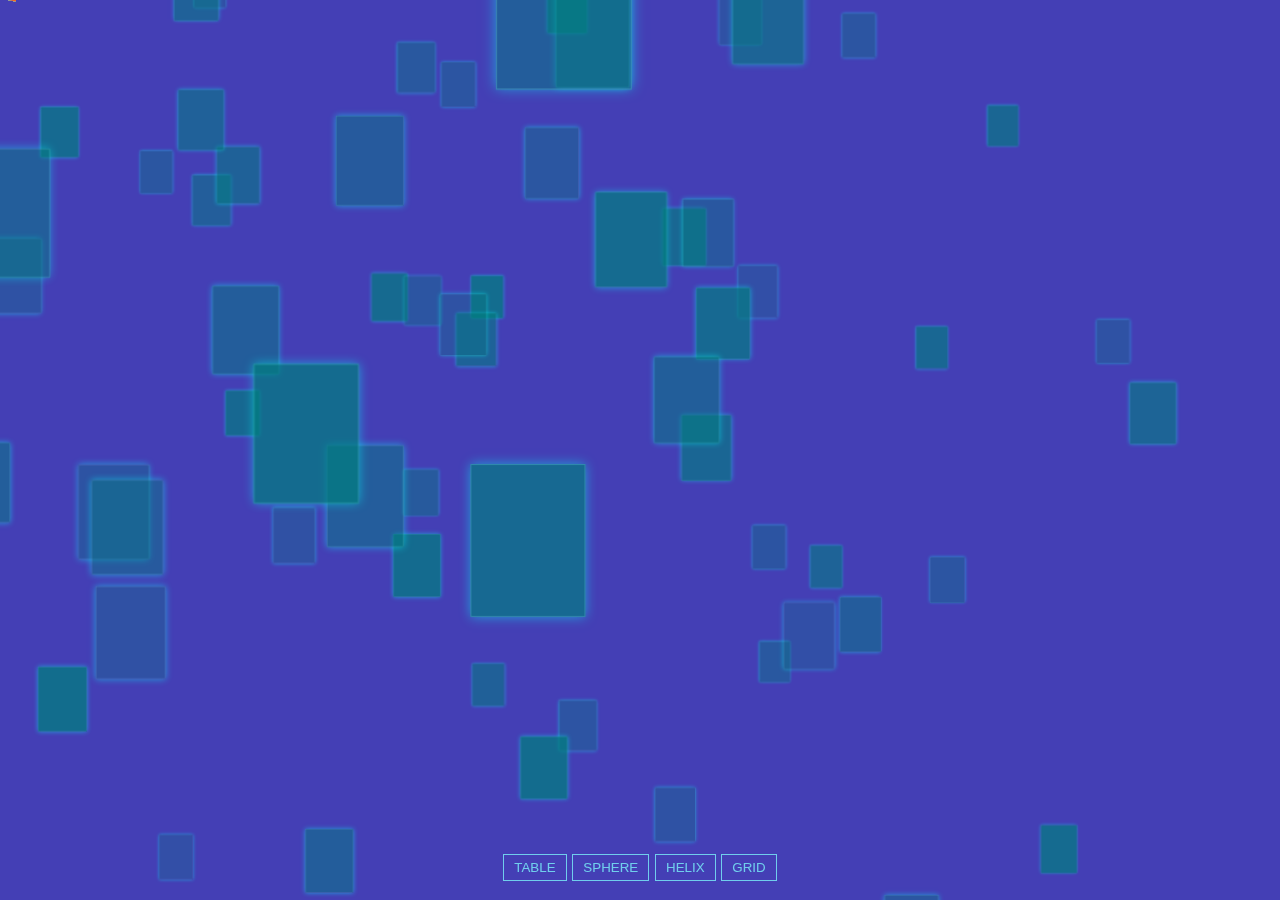
<file: index.html>
<!DOCTYPE html>
<html>

<head>
	<title>蒲菲特-20周年庆典🎉🎉🎉</title>
	<meta charset="utf-8">
	<meta name="viewport" content="width=device-width, user-scalable=no, minimum-scale=1.0, maximum-scale=1.0">
	<link type="text/css" rel="stylesheet" href="sahua.css">
	<link type="text/css" rel="stylesheet" href="main.css">
</head>

<body>
	<div class="confetti-land" id="confetti-land"></div>


	<!-- <div id="info"><a href="https://threejs.org" target="_blank" rel="noopener">three.js</a> css3d - periodic table.
	</div> -->
	<div id="container"></div>
	<div id="menu">
		<button id="table">TABLE</button>
		<button id="sphere">SPHERE</button>
		<button id="helix">HELIX</button>
		<button id="grid">GRID</button>
	</div>


	</div>

	<script type="module">

		import * as THREE from './three.module.js';

		import { TWEEN } from './tween.module.min.js';
		import { TrackballControls } from './TrackballControls.js';
		import { CSS3DRenderer, CSS3DObject } from './CSS3DRenderer.js';

		const table = [];
		const total = 100; // 总数
		const max = 180; // 最合适数值
		let start_index = 0;
		if (max > total) {
			start_index = Math.floor((max - total) / 2)
		}
		for (let i = start_index; i < start_index + total; i++) {
			table.push('picture', 'name', 'detail', i % 18, Math.ceil((i + 1) / 18))
		}

		let camera, scene, renderer;
		let controls;

		const objects = [];
		const nodelist = [];
		const targets = { table: [], sphere: [], helix: [], grid: [] };

		init();
		animate();

		function init() {

			camera = new THREE.PerspectiveCamera(40, window.innerWidth / window.innerHeight, 1, 10000);
			camera.position.z = 3000;

			scene = new THREE.Scene();

			// table

			for (let i = 0; i < table.length; i += 5) {

				const element = document.createElement('div');
				element.className = 'element';
				element.style.backgroundColor = 'rgba(0,127,127,' + (Math.random() * 0.5 + 0.25) + ')';

				const number = document.createElement('div');
				number.className = 'number';
				number.textContent = (i / 5) + 1; // 编号
				// element.appendChild(number);

				const symbol = document.createElement('div');
				symbol.className = 'symbol';
				const img = document.createElement('img');
				symbol.appendChild(img) // 内容 可换成头像
				element.appendChild(symbol);

				const details = document.createElement('div');
				details.className = 'details';
				// details.innerHTML = table[i + 1] + '<br>' + table[i + 2]; 
				details.innerHTML = 'PFT' // 昵称吧，细节
				element.appendChild(details);
				nodelist.push({
					picture: img,
					name: details
				})

				const objectCSS = new CSS3DObject(element);
				objectCSS.position.x = Math.random() * 4000 - 2000;
				objectCSS.position.y = Math.random() * 4000 - 2000;
				objectCSS.position.z = Math.random() * 4000 - 2000;
				scene.add(objectCSS);

				objects.push(objectCSS);

				//

				const object = new THREE.Object3D();
				object.position.x = (table[i + 3] * 140) - 1230;
				object.position.y = - (table[i + 4] * 180) + 1020;

				targets.table.push(object);

			}

			// sphere

			const vector = new THREE.Vector3();

			for (let i = 0, l = objects.length; i < l; i++) {

				const phi = Math.acos(- 1 + (2 * i) / l);
				const theta = Math.sqrt(l * Math.PI) * phi;

				const object = new THREE.Object3D();

				object.position.setFromSphericalCoords(800, phi, theta);

				vector.copy(object.position).multiplyScalar(2);

				object.lookAt(vector);

				targets.sphere.push(object);

			}

			// helix

			for (let i = 0, l = objects.length; i < l; i++) {

				const theta = i * 0.175 + Math.PI;
				const y = - (i * 8) + 450;

				const object = new THREE.Object3D();

				object.position.setFromCylindricalCoords(900, theta, y);

				vector.x = object.position.x * 2;
				vector.y = object.position.y;
				vector.z = object.position.z * 2;

				object.lookAt(vector);

				targets.helix.push(object);

			}

			// grid

			for (let i = 0; i < objects.length; i++) {

				const object = new THREE.Object3D();

				object.position.x = ((i % 5) * 400) - 800;
				object.position.y = (- (Math.floor(i / 5) % 5) * 400) + 800;
				object.position.z = (Math.floor(i / 25)) * 1000 - 2000;

				targets.grid.push(object);

			}

			//

			renderer = new CSS3DRenderer();
			renderer.setSize(window.innerWidth, window.innerHeight);
			document.getElementById('container').appendChild(renderer.domElement);

			//

			controls = new TrackballControls(camera, renderer.domElement);
			controls.minDistance = 500;
			controls.maxDistance = 6000;
			controls.addEventListener('change', render);

			const buttonTable = document.getElementById('table');
			buttonTable.addEventListener('click', function () {

				transform(targets.table, 2000);

			});

			const buttonSphere = document.getElementById('sphere');
			buttonSphere.addEventListener('click', function () {

				transform(targets.sphere, 2000);

			});

			const buttonHelix = document.getElementById('helix');
			buttonHelix.addEventListener('click', function () {

				transform(targets.helix, 2000);

			});

			const buttonGrid = document.getElementById('grid');
			buttonGrid.addEventListener('click', function () {

				transform(targets.grid, 2000);

			});

			transform(targets.table, 2000);

			//

			window.addEventListener('resize', onWindowResize);

		}

		function transform(targets, duration) {

			TWEEN.removeAll();

			for (let i = 0; i < objects.length; i++) {

				const object = objects[i];
				const target = targets[i];

				new TWEEN.Tween(object.position)
					.to({ x: target.position.x, y: target.position.y, z: target.position.z }, Math.random() * duration + duration)
					.easing(TWEEN.Easing.Exponential.InOut)
					.start();

				new TWEEN.Tween(object.rotation)
					.to({ x: target.rotation.x, y: target.rotation.y, z: target.rotation.z }, Math.random() * duration + duration)
					.easing(TWEEN.Easing.Exponential.InOut)
					.start();

			}

			new TWEEN.Tween(this)
				.to({}, duration * 2)
				.onUpdate(render)
				.start();

		}

		function onWindowResize() {

			camera.aspect = window.innerWidth / window.innerHeight;
			camera.updateProjectionMatrix();

			renderer.setSize(window.innerWidth, window.innerHeight);

			render();

		}

		function animate() {

			requestAnimationFrame(animate);

			TWEEN.update();

			controls.update();

		}

		function render() {

			renderer.render(scene, camera);

		}


		let html = '';
		for (let i = 0; i < 80; i++) {
			html += '<div class="confetti"></div>'
		}
		document.getElementById('confetti-land').innerHTML = html;
		var confettiPlayers = [];

		function makeItConfetti() {
			var confetti = document.querySelectorAll('.confetti');

			if (!confetti[0].animate) {
				return false;
			}

			for (var i = 0, len = confetti.length; i < len; ++i) {
				var confettiarr = confetti[i];
				confettiarr.innerHTML = '<div class="rotate"><div class="askew"></div></div>';
				var scale = Math.random() * .8 + .2;
				var player = confettiarr.animate([
					{ transform: 'translate3d(' + (i / len * 100) + 'vw,0,0) scale(' + scale + ')', opacity: scale },
					{ transform: 'translate3d(' + (i / len * 100 + 10) + 'vw,100vh,0) scale(' + scale + ')', opacity: 1 }
				], {
					duration: Math.random() * 3000 + 3000,
					iterations: Infinity,
					delay: -(Math.random() * 5000)
				});


				confettiPlayers.push(player);
			}
		}

		makeItConfetti();


		setTimeout(() => {
			const { name, picture } = nodelist[0];
			name.innerHTML = '熊孩子他哥'
			name.style.opacity = 1;
			picture.style.transform = 'scale(1)';
			picture.style.opacity = 1;
			picture.setAttribute("src", "https://thirdwx.qlogo.cn/mmopen/vi_32/Q0j4TwGTfTLlztvlBgajZNGs0iamC2Ofq27gccnHBs0UJqzvAbWl7jJ6rlicSia53KmfDcibxbXDanj1ecQ2CMO8oA/132");
		}, 5000);
	</script>
</body>

</html>
</file>
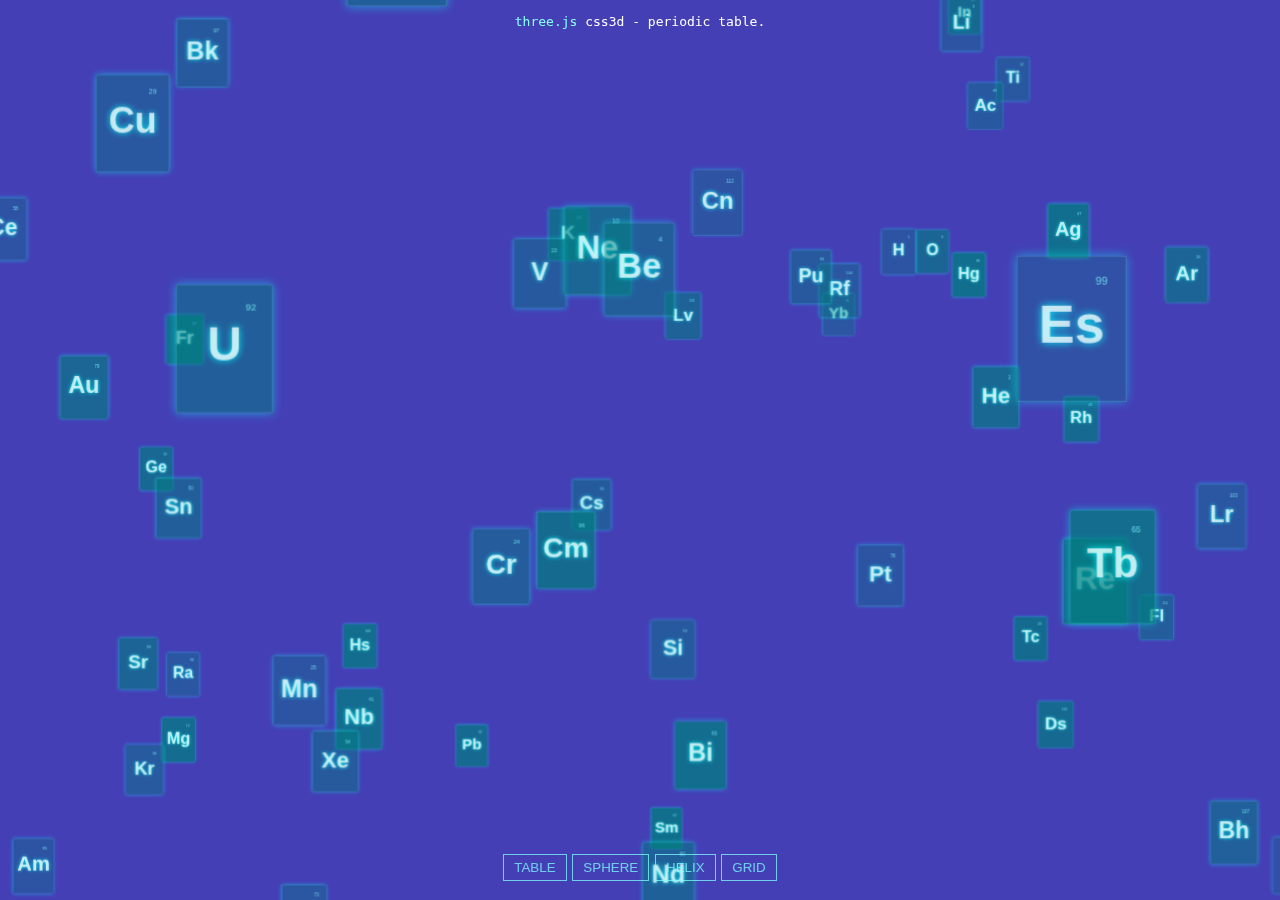
<file: css3d_periodictable.html>
<!DOCTYPE html>
<html>

<head>
	<title>three.js css3d - periodic table</title>
	<meta charset="utf-8">
	<meta name="viewport" content="width=device-width, user-scalable=no, minimum-scale=1.0, maximum-scale=1.0">
	<link type="text/css" rel="stylesheet" href="main.css">
	<style>
		a {
			color: #8ff;
		}

		#menu {
			position: absolute;
			bottom: 20px;
			width: 100%;
			text-align: center;
		}

		.element {
			width: 120px;
			height: 160px;
			box-shadow: 0px 0px 12px rgba(0, 255, 255, 0.5);
			border: 1px solid rgba(127, 255, 255, 0.25);
			font-family: Helvetica, sans-serif;
			text-align: center;
			line-height: normal;
			cursor: default;
		}

		.element:hover {
			box-shadow: 0px 0px 12px rgba(0, 255, 255, 0.75);
			border: 1px solid rgba(127, 255, 255, 0.75);
		}

		.element .number {
			position: absolute;
			top: 20px;
			right: 20px;
			font-size: 12px;
			color: rgba(127, 255, 255, 0.75);
		}

		.element .symbol {
			position: absolute;
			top: 40px;
			left: 0px;
			right: 0px;
			font-size: 60px;
			font-weight: bold;
			color: rgba(255, 255, 255, 0.75);
			text-shadow: 0 0 10px rgba(0, 255, 255, 0.95);
		}

		.element .details {
			position: absolute;
			bottom: 15px;
			left: 0px;
			right: 0px;
			font-size: 12px;
			color: rgba(127, 255, 255, 0.75);
		}

		button {
			color: rgba(127, 255, 255, 0.75);
			background: transparent;
			outline: 1px solid rgba(127, 255, 255, 0.75);
			border: 0px;
			padding: 5px 10px;
			cursor: pointer;
		}

		button:hover {
			background-color: rgba(0, 255, 255, 0.5);
		}

		button:active {
			color: #000000;
			background-color: rgba(0, 255, 255, 0.75);
		}
	</style>
</head>

<body>

	<div id="info"><a href="https://threejs.org" target="_blank" rel="noopener">three.js</a> css3d - periodic table.
	</div>
	<div id="container"></div>
	<div id="menu">
		<button id="table">TABLE</button>
		<button id="sphere">SPHERE</button>
		<button id="helix">HELIX</button>
		<button id="grid">GRID</button>
	</div>

	<script type="module">

		import * as THREE from './three.module.js';

		import { TWEEN } from './tween.module.min.js';
		import { TrackballControls } from './TrackballControls.js';
		import { CSS3DRenderer, CSS3DObject } from './CSS3DRenderer.js';

		const table = [
			"H", "Hydrogen", "1.00794", 1, 1,
			"He", "Helium", "4.002602", 18, 1,
			"Li", "Lithium", "6.941", 1, 2,
			"Be", "Beryllium", "9.012182", 2, 2,
			"B", "Boron", "10.811", 13, 2,
			"C", "Carbon", "12.0107", 14, 2,
			"N", "Nitrogen", "14.0067", 15, 2,
			"O", "Oxygen", "15.9994", 16, 2,
			"F", "Fluorine", "18.9984032", 17, 2,
			"Ne", "Neon", "20.1797", 18, 2,
			"Na", "Sodium", "22.98976...", 1, 3,
			"Mg", "Magnesium", "24.305", 2, 3,
			"Al", "Aluminium", "26.9815386", 13, 3,
			"Si", "Silicon", "28.0855", 14, 3,
			"P", "Phosphorus", "30.973762", 15, 3,
			"S", "Sulfur", "32.065", 16, 3,
			"Cl", "Chlorine", "35.453", 17, 3,
			"Ar", "Argon", "39.948", 18, 3,
			"K", "Potassium", "39.948", 1, 4,
			"Ca", "Calcium", "40.078", 2, 4,
			"Sc", "Scandium", "44.955912", 3, 4,
			"Ti", "Titanium", "47.867", 4, 4,
			"V", "Vanadium", "50.9415", 5, 4,
			"Cr", "Chromium", "51.9961", 6, 4,
			"Mn", "Manganese", "54.938045", 7, 4,
			"Fe", "Iron", "55.845", 8, 4,
			"Co", "Cobalt", "58.933195", 9, 4,
			"Ni", "Nickel", "58.6934", 10, 4,
			"Cu", "Copper", "63.546", 11, 4,
			"Zn", "Zinc", "65.38", 12, 4,
			"Ga", "Gallium", "69.723", 13, 4,
			"Ge", "Germanium", "72.63", 14, 4,
			"As", "Arsenic", "74.9216", 15, 4,
			"Se", "Selenium", "78.96", 16, 4,
			"Br", "Bromine", "79.904", 17, 4,
			"Kr", "Krypton", "83.798", 18, 4,
			"Rb", "Rubidium", "85.4678", 1, 5,
			"Sr", "Strontium", "87.62", 2, 5,
			"Y", "Yttrium", "88.90585", 3, 5,
			"Zr", "Zirconium", "91.224", 4, 5,
			"Nb", "Niobium", "92.90628", 5, 5,
			"Mo", "Molybdenum", "95.96", 6, 5,
			"Tc", "Technetium", "(98)", 7, 5,
			"Ru", "Ruthenium", "101.07", 8, 5,
			"Rh", "Rhodium", "102.9055", 9, 5,
			"Pd", "Palladium", "106.42", 10, 5,
			"Ag", "Silver", "107.8682", 11, 5,
			"Cd", "Cadmium", "112.411", 12, 5,
			"In", "Indium", "114.818", 13, 5,
			"Sn", "Tin", "118.71", 14, 5,
			"Sb", "Antimony", "121.76", 15, 5,
			"Te", "Tellurium", "127.6", 16, 5,
			"I", "Iodine", "126.90447", 17, 5,
			"Xe", "Xenon", "131.293", 18, 5,
			"Cs", "Caesium", "132.9054", 1, 6,
			"Ba", "Barium", "132.9054", 2, 6,
			"La", "Lanthanum", "138.90547", 4, 9,
			"Ce", "Cerium", "140.116", 5, 9,
			"Pr", "Praseodymium", "140.90765", 6, 9,
			"Nd", "Neodymium", "144.242", 7, 9,
			"Pm", "Promethium", "(145)", 8, 9,
			"Sm", "Samarium", "150.36", 9, 9,
			"Eu", "Europium", "151.964", 10, 9,
			"Gd", "Gadolinium", "157.25", 11, 9,
			"Tb", "Terbium", "158.92535", 12, 9,
			"Dy", "Dysprosium", "162.5", 13, 9,
			"Ho", "Holmium", "164.93032", 14, 9,
			"Er", "Erbium", "167.259", 15, 9,
			"Tm", "Thulium", "168.93421", 16, 9,
			"Yb", "Ytterbium", "173.054", 17, 9,
			"Lu", "Lutetium", "174.9668", 18, 9,
			"Hf", "Hafnium", "178.49", 4, 6,
			"Ta", "Tantalum", "180.94788", 5, 6,
			"W", "Tungsten", "183.84", 6, 6,
			"Re", "Rhenium", "186.207", 7, 6,
			"Os", "Osmium", "190.23", 8, 6,
			"Ir", "Iridium", "192.217", 9, 6,
			"Pt", "Platinum", "195.084", 10, 6,
			"Au", "Gold", "196.966569", 11, 6,
			"Hg", "Mercury", "200.59", 12, 6,
			"Tl", "Thallium", "204.3833", 13, 6,
			"Pb", "Lead", "207.2", 14, 6,
			"Bi", "Bismuth", "208.9804", 15, 6,
			"Po", "Polonium", "(209)", 16, 6,
			"At", "Astatine", "(210)", 17, 6,
			"Rn", "Radon", "(222)", 18, 6,
			"Fr", "Francium", "(223)", 1, 7,
			"Ra", "Radium", "(226)", 2, 7,
			"Ac", "Actinium", "(227)", 4, 10,
			"Th", "Thorium", "232.03806", 5, 10,
			"Pa", "Protactinium", "231.0588", 6, 10,
			"U", "Uranium", "238.02891", 7, 10,
			"Np", "Neptunium", "(237)", 8, 10,
			"Pu", "Plutonium", "(244)", 9, 10,
			"Am", "Americium", "(243)", 10, 10,
			"Cm", "Curium", "(247)", 11, 10,
			"Bk", "Berkelium", "(247)", 12, 10,
			"Cf", "Californium", "(251)", 13, 10,
			"Es", "Einstenium", "(252)", 14, 10,
			"Fm", "Fermium", "(257)", 15, 10,
			"Md", "Mendelevium", "(258)", 16, 10,
			"No", "Nobelium", "(259)", 17, 10,
			"Lr", "Lawrencium", "(262)", 18, 10,
			"Rf", "Rutherfordium", "(267)", 4, 7,
			"Db", "Dubnium", "(268)", 5, 7,
			"Sg", "Seaborgium", "(271)", 6, 7,
			"Bh", "Bohrium", "(272)", 7, 7,
			"Hs", "Hassium", "(270)", 8, 7,
			"Mt", "Meitnerium", "(276)", 9, 7,
			"Ds", "Darmstadium", "(281)", 10, 7,
			"Rg", "Roentgenium", "(280)", 11, 7,
			"Cn", "Copernicium", "(285)", 12, 7,
			"Nh", "Nihonium", "(286)", 13, 7,
			"Fl", "Flerovium", "(289)", 14, 7,
			"Mc", "Moscovium", "(290)", 15, 7,
			"Lv", "Livermorium", "(293)", 16, 7,
			"Ts", "Tennessine", "(294)", 17, 7,
			"Og", "Oganesson", "(294)", 18, 7
		];

		let camera, scene, renderer;
		let controls;

		const objects = [];
		const targets = { table: [], sphere: [], helix: [], grid: [] };

		init();
		animate();

		function init() {

			camera = new THREE.PerspectiveCamera(40, window.innerWidth / window.innerHeight, 1, 10000);
			camera.position.z = 3000;

			scene = new THREE.Scene();

			// table

			for (let i = 0; i < table.length; i += 5) {

				const element = document.createElement('div');
				element.className = 'element';
				element.style.backgroundColor = 'rgba(0,127,127,' + (Math.random() * 0.5 + 0.25) + ')';

				const number = document.createElement('div');
				number.className = 'number';
				number.textContent = (i / 5) + 1; // 编号
				element.appendChild(number);

				const symbol = document.createElement('div');
				symbol.className = 'symbol';
				symbol.textContent = table[i]; // 内容 可换成头像
				element.appendChild(symbol);

				const details = document.createElement('div');
				details.className = 'details';
				details.innerHTML = table[i + 1] + '<br>' + table[i + 2]; // 昵称吧，细节
				element.appendChild(details);

				const objectCSS = new CSS3DObject(element);
				objectCSS.position.x = Math.random() * 4000 - 2000;
				objectCSS.position.y = Math.random() * 4000 - 2000;
				objectCSS.position.z = Math.random() * 4000 - 2000;
				scene.add(objectCSS);

				objects.push(objectCSS);

				//

				const object = new THREE.Object3D();
				object.position.x = (table[i + 3] * 140) - 1330;
				object.position.y = - (table[i + 4] * 180) + 990;

				targets.table.push(object);

			}

			// sphere

			const vector = new THREE.Vector3();

			for (let i = 0, l = objects.length; i < l; i++) {

				const phi = Math.acos(- 1 + (2 * i) / l);
				const theta = Math.sqrt(l * Math.PI) * phi;

				const object = new THREE.Object3D();

				object.position.setFromSphericalCoords(800, phi, theta);

				vector.copy(object.position).multiplyScalar(2);

				object.lookAt(vector);

				targets.sphere.push(object);

			}

			// helix

			for (let i = 0, l = objects.length; i < l; i++) {

				const theta = i * 0.175 + Math.PI;
				const y = - (i * 8) + 450;

				const object = new THREE.Object3D();

				object.position.setFromCylindricalCoords(900, theta, y);

				vector.x = object.position.x * 2;
				vector.y = object.position.y;
				vector.z = object.position.z * 2;

				object.lookAt(vector);

				targets.helix.push(object);

			}

			// grid

			for (let i = 0; i < objects.length; i++) {

				const object = new THREE.Object3D();

				object.position.x = ((i % 5) * 400) - 800;
				object.position.y = (- (Math.floor(i / 5) % 5) * 400) + 800;
				object.position.z = (Math.floor(i / 25)) * 1000 - 2000;

				targets.grid.push(object);

			}

			//

			renderer = new CSS3DRenderer();
			renderer.setSize(window.innerWidth, window.innerHeight);
			document.getElementById('container').appendChild(renderer.domElement);

			//

			controls = new TrackballControls(camera, renderer.domElement);
			controls.minDistance = 500;
			controls.maxDistance = 6000;
			controls.addEventListener('change', render);

			const buttonTable = document.getElementById('table');
			buttonTable.addEventListener('click', function () {

				transform(targets.table, 2000);

			});

			const buttonSphere = document.getElementById('sphere');
			buttonSphere.addEventListener('click', function () {

				transform(targets.sphere, 2000);

			});

			const buttonHelix = document.getElementById('helix');
			buttonHelix.addEventListener('click', function () {

				transform(targets.helix, 2000);

			});

			const buttonGrid = document.getElementById('grid');
			buttonGrid.addEventListener('click', function () {

				transform(targets.grid, 2000);

			});

			transform(targets.table, 2000);

			//

			window.addEventListener('resize', onWindowResize);

		}

		function transform(targets, duration) {

			TWEEN.removeAll();

			for (let i = 0; i < objects.length; i++) {

				const object = objects[i];
				const target = targets[i];

				new TWEEN.Tween(object.position)
					.to({ x: target.position.x, y: target.position.y, z: target.position.z }, Math.random() * duration + duration)
					.easing(TWEEN.Easing.Exponential.InOut)
					.start();

				new TWEEN.Tween(object.rotation)
					.to({ x: target.rotation.x, y: target.rotation.y, z: target.rotation.z }, Math.random() * duration + duration)
					.easing(TWEEN.Easing.Exponential.InOut)
					.start();

			}

			new TWEEN.Tween(this)
				.to({}, duration * 2)
				.onUpdate(render)
				.start();

		}

		function onWindowResize() {

			camera.aspect = window.innerWidth / window.innerHeight;
			camera.updateProjectionMatrix();

			renderer.setSize(window.innerWidth, window.innerHeight);

			render();

		}

		function animate() {

			requestAnimationFrame(animate);

			TWEEN.update();

			controls.update();

		}

		function render() {

			renderer.render(scene, camera);

		}

	</script>
</body>

</html>
</file>
<file: sahua.css>
.confetti {
  width: 1rem;
  height: 1rem;
  display: inline-block;
  position: absolute;
  top: -1rem;
  left: 0;
  z-index: 0;
}
.confetti .rotate {
  animation: driftyRotate 1s infinite both ease-in-out;
  perspective: 1000;
}
.confetti .askew {
  background: currentColor;
  transform: skewY(10deg);
  width: 1rem;
  height: 1rem;
  animation: drifty 1s infinite alternate both ease-in-out;
  perspective:1000;
}

.confetti:nth-of-type(5n) {
  color: #F56620;
}
.confetti:nth-of-type(5n+1) {
  color: #00EAFF;
}
.confetti:nth-of-type(5n+2) {
  color: #EA8EE0;
}
.confetti:nth-of-type(5n+3) {
  color: #EBFF38;
}
.confetti:nth-of-type(5n+4) {
  color: #0582FF;
}

.confetti:nth-of-type(7n) .askew {
  animation-delay: -.6s;
  animation-duration: 2.25s;
}
.confetti:nth-of-type(7n + 1) .askew {
  animation-delay: -.879s;
  animation-duration: 3.5s;
}
.confetti:nth-of-type(7n + 2) .askew {
  animation-delay: -.11s;
  animation-duration: 1.95s;
}
.confetti:nth-of-type(7n + 3) .askew {
  animation-delay: -.246s;
  animation-duration: .85s;
}
.confetti:nth-of-type(7n + 4) .askew {
  animation-delay: -.43s;
  animation-duration: 2.5s;
}
.confetti:nth-of-type(7n + 5) .askew {
  animation-delay: -.56s;
  animation-duration: 1.75s;
}
.confetti:nth-of-type(7n + 6) .askew {
  animation-delay: -.76s;
  animation-duration: 1.5s;
}

.confetti:nth-of-type(9n) .rotate {
  animation-duration: 2s;
}
.confetti:nth-of-type(9n + 1) .rotate {
  animation-duration: 2.3s;
}
.confetti:nth-of-type(9n + 2) .rotate {
  animation-duration: 1.1s;
}
.confetti:nth-of-type(9n + 3) .rotate {
  animation-duration: .75s;
}
.confetti:nth-of-type(9n + 4) .rotate {
  animation-duration: 4.3s;
}
.confetti:nth-of-type(9n + 5) .rotate {
  animation-duration: 3.05s;
}
.confetti:nth-of-type(9n + 6) .rotate {
  animation-duration: 2.76s;
}
.confetti:nth-of-type(9n + 7) .rotate {
  animation-duration: 7.6s;
}
.confetti:nth-of-type(9n + 8) .rotate {
  animation-duration: 1.78s;
}

@keyframes drifty {
  0% {
    transform: skewY(10deg) translate3d(-250%, 0, 0);
  }
  100% {
    transform: skewY(-12deg) translate3d(250%, 0, 0);
  }
}
@keyframes driftyRotate {
  0% {
    transform: rotateX(0);
  }
  100% {
    transform: rotateX(359deg);
  }
}
</file>
<file: main.css>
body {
  margin: 0;
  background-color: #443fb5;
  color: #fff;
  font-family: Monospace;
  font-size: 13px;
  line-height: 24px;
  overscroll-behavior: none;
  overflow: hidden;
}

a {
  color: #ff0;
  text-decoration: none;
}

a:hover {
  text-decoration: underline;
}

button {
  cursor: pointer;
  text-transform: uppercase;
}

#info {
  position: absolute;
  top: 0px;
  width: 100%;
  padding: 10px;
  box-sizing: border-box;
  text-align: center;
  -moz-user-select: none;
  -webkit-user-select: none;
  -ms-user-select: none;
  user-select: none;
  pointer-events: none;
  z-index: 1; /* TODO Solve this in HTML */
}

a,
button,
input,
select {
  pointer-events: auto;
}

.dg.ac {
  -moz-user-select: none;
  -webkit-user-select: none;
  -ms-user-select: none;
  user-select: none;
  z-index: 2 !important; /* TODO Solve this in HTML */
}

#overlay {
  position: absolute;
  font-size: 16px;
  z-index: 2;
  top: 0;
  left: 0;
  width: 100%;
  height: 100%;
  display: flex;
  align-items: center;
  justify-content: center;
  flex-direction: column;
  background: rgba(0, 0, 0, 0.7);
}

#overlay button {
  background: transparent;
  border: 0;
  border: 1px solid rgb(255, 255, 255);
  border-radius: 4px;
  color: #ffffff;
  padding: 12px 18px;
  text-transform: uppercase;
  cursor: pointer;
}

#notSupported {
  width: 50%;
  margin: auto;
  background-color: #f00;
  margin-top: 20px;
  padding: 10px;
}

a {
  color: #8ff;
}

#menu {
  position: absolute;
  bottom: 20px;
  width: 100%;
  text-align: center;
}

.element {
  width: 120px;
  height: 160px;
  box-shadow: 0px 0px 12px rgba(0, 255, 255, 0.5);
  border: 1px solid rgba(127, 255, 255, 0.25);
  font-family: Helvetica, sans-serif;
  text-align: center;
  line-height: normal;
  cursor: default;
}

.element:hover {
  box-shadow: 0px 0px 12px rgba(0, 255, 255, 0.75);
  border: 1px solid rgba(127, 255, 255, 0.75);
}

.element .number {
  position: absolute;
  top: 20px;
  right: 20px;
  font-size: 12px;
  color: rgba(127, 255, 255, 0.75);
}

.element .symbol {
  position: absolute;
  left: 0px;
  right: 0px;
  font-size: 60px;
  font-weight: bold;
  color: rgba(255, 255, 255, 0.75);
  text-shadow: 0 0 10px rgba(0, 255, 255, 0.95);
}

.element .symbol {
  text-align: center;
}

.element .symbol img {
  position: relative;
  transform: scale(0);
  opacity: 0;
  transition-duration: 0.6s;
  width: calc(100% - 2px);
  height: auto;
}

.element .details {
  transition-duration: 0.6s;
  opacity: 0;
  position: absolute;
  bottom: 15px;
  left: 0px;
  right: 0px;
  font-size: 12px;
  color: rgba(127, 255, 255, 0.75);
}

button {
  color: rgba(127, 255, 255, 0.75);
  background: transparent;
  outline: 1px solid rgba(127, 255, 255, 0.75);
  border: 0px;
  padding: 5px 10px;
  cursor: pointer;
}

button:hover {
  background-color: rgba(0, 255, 255, 0.5);
}

button:active {
  color: #000000;
  background-color: rgba(0, 255, 255, 0.75);
}
</file>
